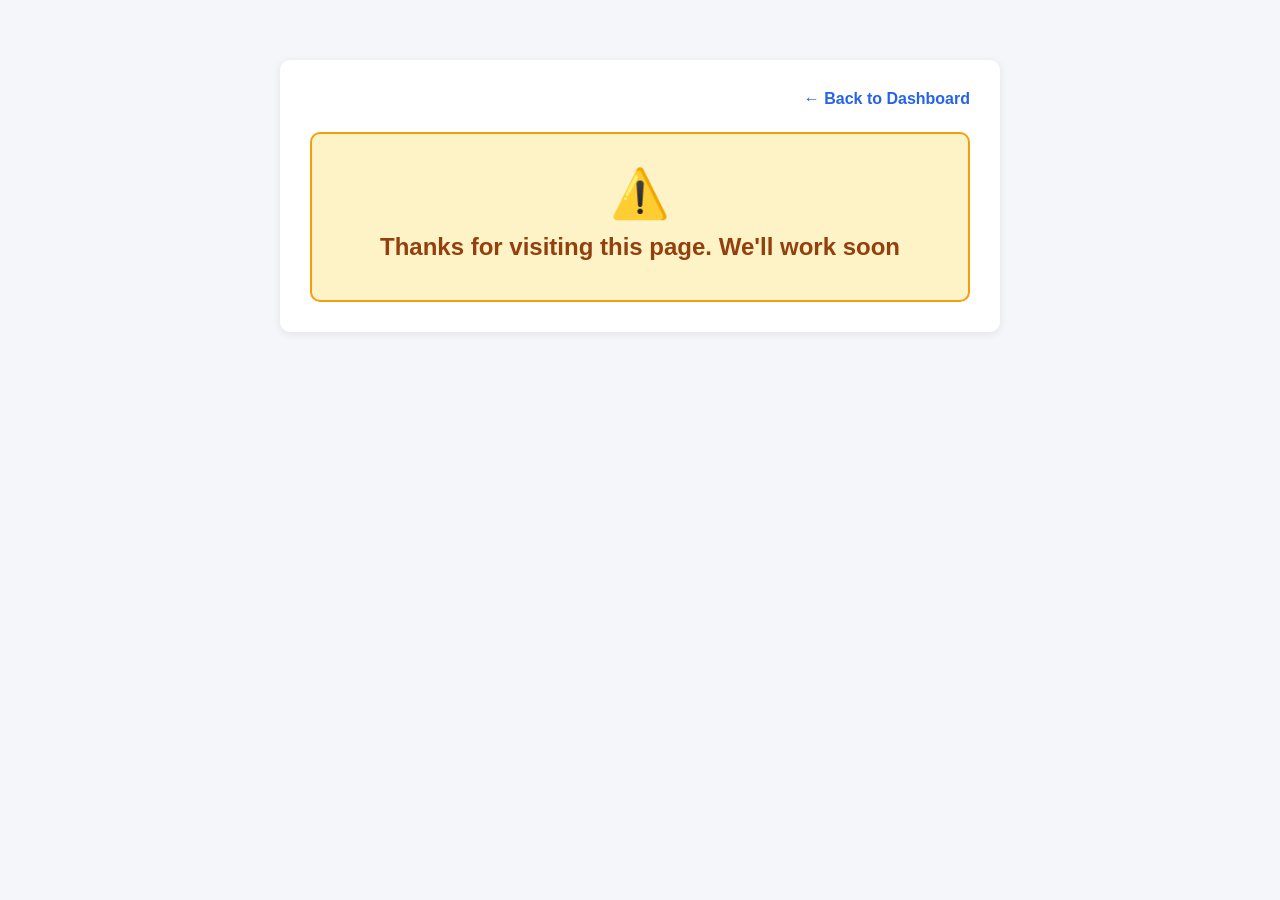
<file: build-strategy.html>
<!DOCTYPE html>
<html lang="bn">
<head>
<meta charset="UTF-8">
<meta name="viewport" content="width=device-width, initial-scale=1.0">
<title>Build Strategy - WingoView</title>
<link rel="icon" type="image/x-icon" href="https://encrypted-tbn0.gstatic.com/images?q=tbn:ANd9GcQbzZnjuLOeSxOqARJTCN5Rc-Mr-XLaTs2ErW5t95zUl_0bqrVPZBdEW8A&s=10">
<link rel="stylesheet" href="style.css">
<style>
    body { font-family: sans-serif; background: #f4f6f9; padding: 20px; color: #222; }
    .builder-container { max-width: 720px; margin: 40px auto; background: #fff; padding: 30px; border-radius: 10px; box-shadow: 0 2px 8px rgba(0,0,0,0.08); text-align: center; }
    .top-nav { display: flex; justify-content: flex-end; margin-bottom: 24px; }
    .back-link { text-decoration: none; color: #2563eb; font-weight: 600; font-size: 16px; }
    .back-link:hover { text-decoration: underline; }
    .notice-banner { display: flex; flex-direction: column; align-items: center; justify-content: center; gap: 12px; background: #fef3c7; border: 2px solid #f59e0b; color: #92400e; padding: 36px 24px; border-radius: 10px; font-size: 24px; font-weight: 700; line-height: 1.4; }
    .notice-icon { font-size: 48px; line-height: 1; }
</style>
</head>
<body>
<div class="builder-container">
    <div class="top-nav">
        <a href="index.html" class="back-link">← Back to Dashboard</a>
    </div>

    <div class="notice-banner" role="alert">
        <span class="notice-icon">⚠️</span>
        <span>Thanks for visiting this page. We'll work soon</span>
    </div>
</div>
</body>
</html>
</file>
<file: style.css>
* {
    box-sizing: border-box;
    margin: 0;
    padding: 0;
    font-family: 'Segoe UI', Tahoma, Geneva, Verdana, sans-serif;
}

body {
    background-color: #f4f7f9;
    height: 100vh;
    height: 100dvh;
    overflow: hidden;
    color: #333;
}

/* Overall Grid Layout */
.dashboard-container {
    display: grid;
    grid-template-columns: 280px 1fr 280px;
    gap: 10px;
    height: 100vh;
    height: 100dvh;
    padding: 10px;
}

.sidebar {
    display: flex;
    flex-direction: column;
    gap: 10px;
    height: 100%;
    overflow-y: auto;
}

/* ================= TOP ALIGNED HEADER CONTROLS ================= */

/* ================= TOP ALIGNED HEADER CONTROLS ================= */

.top-left-controls {
    display: grid;
    grid-template-columns: 1.5fr 1fr;
    gap: 8px;
    height: 42px;
    align-items: center;
}

.brand-logo {
    height: 100%;
    border: 1px solid #e2e8f0;
    border-radius: 8px;
    display: flex;
    align-items: center;
    justify-content: center;
    font-size: 20px;
    font-weight: 800;
    color: #2563eb;
    letter-spacing: -0.5px;
    box-shadow: 0 2px 6px rgba(0,0,0,0.04);
    user-select: none;
}

.brand-logo span {
    color: #1e293b;
}

.btn-control:hover, .btn-action:hover { opacity: 0.9; }

.timer-box {
    height: 100%;
    background: #ffffff;
    color: #222;
    font-size: 19px;
    font-weight: bold;
    display: flex;
    justify-content: center;
    align-items: center;
    border: 2px solid #cbd5e1;
    border-radius: 6px;
}

.top-right-controls {
    display: grid;
    grid-template-columns: 1fr 1fr;
    gap: 8px;
    height: 42px;
}

.btn-action {
    height: 100%;
    border: none;
    border-radius: 6px;
    color: #fff;
    font-size: 13px;
    font-weight: bold;
    cursor: pointer;
    transition: opacity 0.2s;
}

#downloadBtn { background: #2563eb; }

.saved-counter-wrap {
    position: relative;
    height: 100%;
}

.saved-counter {
    background: #ffffff;
    color: #0f172a;
    font-size: 20px;
    font-weight: bold;
    height: 100%;
    display: flex;
    justify-content: center;
    align-items: center;
    border: 2px solid #cbd5e1;
    border-radius: 6px;
    cursor: pointer;
}

.saved-counter-wrap:hover::after {
    content: "Total Data Count";
    position: absolute;
    bottom: -32px;
    left: 50%;
    transform: translateX(-50%);
    background: #1e293b;
    color: #fff;
    padding: 4px 8px;
    font-size: 11px;
    border-radius: 4px;
    white-space: nowrap;
    z-index: 100;
    box-shadow: 0 2px 6px rgba(0,0,0,0.2);
}

/* ================= PERIOD INPUT & LIST ================= */

.period-input-section {
    background: #ffffff;
    border-radius: 8px;
    padding: 10px;
    box-shadow: 0 2px 8px rgba(0,0,0,0.05);
    border: 1px solid #e2e8f0;
    display: flex;
    flex-direction: column;
    gap: 8px;
}

.input-group {
    display: flex;
    gap: 6px;
}

.input-group input {
    flex: 1;
    padding: 6px 10px;
    font-size: 12px;
    border: 1px solid #cbd5e1;
    border-radius: 4px;
    outline: none;
}

.input-group input:focus {
    border-color: #2563eb;
}

.input-group button {
    padding: 6px 14px;
    background: #2563eb;
    color: #fff;
    border: none;
    border-radius: 4px;
    font-weight: bold;
    font-size: 12px;
    cursor: pointer;
}

.input-group button:hover {
    background: #1d4ed8;
}

.period-list-container {
    max-height: 120px;
    overflow-y: auto;
    border: 1px solid #e2e8f0;
    border-radius: 4px;
    background: #f8fafc;
}

.period-list-container ul {
    list-style: none;
    padding: 0;
    margin: 0;
}

.period-list-container li {
    padding: 5px 8px;
    font-size: 12px;
    font-family: monospace;
    border-bottom: 1px solid #f1f5f9;
    color: #334155;
    display: flex;
    justify-content: space-between;
    align-items: center;
}

.period-list-container li:last-child {
    border-bottom: none;
}

.badge-tag {
    background: #2563eb;
    color: #fff;
    font-size: 10px;
    padding: 2px 6px;
    border-radius: 10px;
    font-weight: bold;
    margin-right: 4px;
}

.delete-btn {
    color: #ef4444;
    cursor: pointer;
    font-weight: bold;
    font-size: 14px;
    padding: 0 4px;
    border: none;
    background: none;
    line-height: 1;
}

.delete-btn:hover {
    color: #b91c1c;
}

.traded-bubble {
    background: #2563eb;
    color: #fff;
    font-size: 10px;
    padding: 2px 7px;
    border-radius: 12px;
    font-weight: bold;
}

/* ================= SECTION BLOCKS & DRAWING TOOLS ================= */

.analysis-section, .stats-summary-card {
    flex: 1;
    background: #ffffff;
    border-radius: 8px;
    padding: 12px;
    box-shadow: 0 2px 8px rgba(0,0,0,0.05);
    border: 1px solid #e2e8f0;
    display: flex;
    flex-direction: column;
    gap: 10px;
}

.section-header {
    font-size: 14px;
    font-weight: bold;
    color: #1e293b;
    border-bottom: 2px solid #2563eb;
    padding-bottom: 6px;
}

.drawing-tools-area {
    flex: 1;
    min-height: 120px;
    border: 1px solid #e2e8f0;
    border-radius: 8px;
    background: #f8fafc;
    display: flex;
    flex-direction: column;
    gap: 8px;
    padding: 10px;
}

.tool-btn {
    width: 100%;
    padding: 8px 10px;
    background-color: #ffffff;
    border: 1px solid #cbd5e1;
    border-radius: 6px;
    cursor: pointer;
    font-weight: bold;
    font-size: 12px;
    color: #334155;
    transition: all 0.2s ease;
}

.tool-btn:hover, .ctrl-btn:hover {
    background-color: #e2e8f0;
}

.tool-btn.active {
    background-color: #2563eb;
    color: #ffffff;
    border-color: #1d4ed8;
}

.drawing-controls {
    display: flex;
    gap: 5px;
    margin-top: 4px;
}

.ctrl-btn {
    flex: 1;
    padding: 6px 4px;
    font-size: 11px;
    border: 1px solid #cbd5e1;
    border-radius: 4px;
    background: #ffffff;
    cursor: pointer;
    font-weight: bold;
    color: #334155;
}

.ctrl-btn.danger {
    color: #ef4444;
    border-color: #fca5a5;
}

.ctrl-btn.danger:hover {
    background: #fef2f2;
}

/* 10-Row Selection Box Overlay */
.drawing-range-box {
    position: absolute;
    border: 3px solid #ff0000;
    pointer-events: none;
    z-index: 15;
    border-radius: 4px;
    box-sizing: border-box;
}

body.range-tool-active table tbody tr {
    cursor: crosshair !important;
}

/* Middle Table Area */
.middle-section {
    background: #ffffff;
    border-radius: 8px;
    box-shadow: 0 2px 8px rgba(0,0,0,0.05);
    border: 1px solid #e2e8f0;
    display: flex;
    flex-direction: column;
    height: 100%;
    overflow: hidden;
}

.table-container {
    position: relative;
    flex: 1;
    height: 100%;
    overflow-y: auto;
    overflow-x: auto;
}

table {
    width: 100%;
    border-collapse: collapse;
    position: relative;
}

th {
    position: sticky;
    top: 0;
    height: 42px;
    background: #2563eb;
    color: #ffffff;
    padding: 0 8px;
    font-size: 13px;
    font-weight: 600;
    text-align: center;
    z-index: 20;
}

td {
    padding: 8px 6px;
    text-align: center;
    font-size: 13px;
    border-bottom: 1px solid #e2e8f0;
    color: #131414;
}

tr:nth-child(even) { background-color: #f8fafc; }
tr:hover { background: #d4d8f5; }
tr:nth-child(10) {
    border-bottom: 3px solid #2563eb;
    /* box-shadow: 0px 7px 12px #d7d6d6; */
}

.dot {
    width: 12px;
    height: 12px;
    display: inline-block;
    border-radius: 50%;
    margin: 0 2px;
}
.dot.red { background: #ef4444; }
.dot.green { background: #22c55e; }
.dot.violet { background: #a855f7; }

.chart-cell {
    position: relative;
    min-width: 260px;
    height: 36px;
    padding: 0;
}

.chart-wrap {
    position: relative;
    width: 260px;
    height: 36px;
    margin: auto;
}

.chart-points {
    position: absolute;
    left: 0;
    top: 0;
    width: 260px;
    height: 36px;
    display: flex;
    justify-content: space-between;
    align-items: center;
    z-index: 5;
}

.chart-point {
    width: 22px;
    height: 22px;
    border-radius: 50%;
    border: 1px solid #cbd5e1;
    background: transparent !important;
    color: #333a45a6;
    font-size: 11px;
    font-weight: bold;
    display: flex;
    align-items: center;
    justify-content: center;
    position: relative;
    z-index: 2;
}

.chart-point.active {
    color: #ffffff !important;
    border: none !important;
    z-index: 10 !important;
}

.chart-point.red { background: #ef4444 !important; }
.chart-point.green { background: #22c55e !important; }
.chart-point.violet { background: #a855f7 !important; }

#tableTrendSVG {
    position: absolute;
    top: 0;
    left: 0;
    pointer-events: none;
    z-index: 3;
}

.card {
    background: #f8fafc;
    border: 1px solid #e2e8f0;
    padding: 8px;
    border-radius: 6px;
}

.card h3 {
    font-size: 11px;
    color: #64748b;
    margin-bottom: 4px;
    text-transform: uppercase;
}

.stat-row {
    display: flex;
    justify-content: space-between;
    align-items: center;
    padding: 2px 0;
    font-size: 13px;
}

.stat-row b { color: #0f172a; font-size: 13px; }

#frequency {
    display: grid;
    grid-template-columns: repeat(2, 1fr);
    gap: 4px;
}

.freq-box {
    background: #ffffff;
    border: 1px solid #cbd5e1;
    padding: 4px;
    border-radius: 4px;
    font-size: 11px;
    text-align: center;
}

.mobile-toggle-btn {
    display: none;
    width: 100%;
    padding: 12px;
    background: #2563eb;
    color: #fff;
    border: none;
    font-size: 14px;
    font-weight: bold;
    cursor: pointer;
    border-radius: 6px;
    flex-shrink: 0;
}

/* Demo Balance & Trade Box Container */
.demo-balance-widget {
    position: relative;
    background: #ffffff;
    border: 1px solid #dcdfe6;
    border-radius: 6px;
    padding: 8px;
    margin-bottom: 15px;
}

/* Balance Header Buttons */
.balance-controls-row {
    display: flex;
    gap: 5px;
    margin-bottom: 8px;
}

.balance-btn {
    flex: 1;
    padding: 6px 2px;
    border: 1px solid #dcdfe6;
    background-color: #f8f9fa;
    font-weight: bold;
    cursor: pointer;
    border-radius: 4px;
    font-size: 12px;
}

.balance-btn.deposit { color: #28a745; }
.balance-btn.withdraw { color: #dc3545; }
.balance-btn.balance-view { 
    background-color: #e9ecef; 
    color: #333;
}
.balance-btn.balance-view.demo-active {
    background-color: #e3f2fd;
    color: #0d6efd;
    border-color: #90caf9;
}

/* Trade Inputs Layout */
.trade-input-row {
    display: flex;
    gap: 4px;
    margin-bottom: 8px;
}

.trade-input-row input, 
.trade-input-row select {
    padding: 4px 6px;
    border: 1px solid #ccc;
    border-radius: 4px;
    font-size: 11px;
    min-width: 0;
}

#tradePeriodInput { 
    flex: 2.2; 
}

#tradeSelectOption { 
    flex: 1.2; 
}

#tradeAmountInput { 
    flex: 0.9; 
}

.btn-trade {
    flex: 1;
    background: #0d6efd;
    color: white;
    border: none;
    padding: 4px 8px;
    border-radius: 4px;
    cursor: pointer;
    font-weight: bold;
}

/* Trade List Section */
.trade-list-header {
    display: grid;
    grid-template-columns: 1.2fr 0.9fr 0.9fr 1.4fr;
    font-weight: bold;
    font-size: 11px;
    padding: 4px 2px;
    background: #f1f3f5;
    border-radius: 4px;
    text-align: center;
}

.trade-list-container {
    max-height: 150px;
    overflow-y: auto;
    margin-bottom: 10px;
    border: 1px solid #eee;
}

.trade-list-container ul {
    list-style: none;
    padding: 0;
    margin: 0;
}

.trade-item-row {
    display: grid;
    grid-template-columns: 1.2fr 0.9fr 0.9fr 1.4fr;
    align-items: center;
    font-size: 11px;
    padding: 3px 2px;
    border-bottom: 1px solid #eee;
    text-align: center;
}

.col-period { font-size: 10px; font-weight: 600; color: #495057; }
.col-entry { font-weight: bold; color: #0d6efd; }
.col-result { font-weight: 600; color: #343a40; }

.col-pl {
    display: flex;
    align-items: center;
    justify-content: flex-end;
    gap: 4px;
}

/* Badges & Indicators */
.traded-tag-wrap {
    display: flex;
    align-items: center;
    gap: 4px;
}

.traded-tag {
    background: #0d6efd;
    color: #fff;
    padding: 1px 5px;
    border-radius: 8px;
    font-size: 9px;
    font-weight: bold;
}

.pl-mini-badge, .pl-hover-badge {
    padding: 1px 5px;
    border-radius: 50%;
    color: white;
    font-size: 9px;
    font-weight: bold;
}

.pl-hover-badge {
    cursor: pointer;
    position: relative;
}

.p-bg, .badge-p { background-color: #28a745; }
.l-bg, .badge-l { background-color: #dc3545; }

.remove-btn {
    cursor: pointer;
    color: #ff4d4f;
    font-weight: bold;
    font-size: 13px;
    padding: 0 2px;
}

.remove-btn:hover { color: #d90429; }

/* Footer Stats */
.trade-stats-footer {
    display: flex;
    justify-content: space-between;
    background: #f8f9fa;
    padding: 6px;
    border-radius: 4px;
    font-size: 11px;
    font-weight: bold;
}

.profit-text span { color: #28a745; }
.loss-text span { color: #dc3545; }

.pl-amount {
    font-weight: bold;
    font-size: 12px;
}
.pl-amount.profit-val, .profit-val { color: #28a745; font-weight: bold; }
.pl-amount.loss-val, .loss-val { color: #dc3545; font-weight: bold; }

/* Main Table Row P/L Badge */
.row-pl-badge {
    display: inline-flex;
    align-items: center;
    justify-content: center;
    width: 16px;
    height: 16px;
    border-radius: 50%;
    color: white;
    font-size: 9px;
    font-weight: bold;
    margin-left: 3px;
    vertical-align: middle;
}

/* Clear All Button Style */
.btn-clear-all {
    background-color: #dc3545;
    color: white;
    border: none;
    padding: 2px 6px;
    border-radius: 3px;
    font-size: 10px;
    cursor: pointer;
    font-weight: bold;
}
.btn-clear-all:hover {
    background-color: #bb2d3b;
}

/* Custom Modal System */
.custom-modal {
    position: fixed;
    top: 0; left: 0; width: 100%; height: 100%;
    background: rgba(0, 0, 0, 0.4);
    display: flex;
    align-items: center;
    justify-content: center;
    z-index: 9999;
}
.custom-modal.hidden { display: none; }

.modal-content {
    background: #1e1e2d;
    color: #fff;
    width: 220px;
    border-radius: 6px;
    padding: 10px;
    box-shadow: 0 4px 10px rgba(0,0,0,0.3);
    border: 1px solid #323248;
}

.modal-header {
    display: flex;
    justify-content: space-between;
    font-size: 12px;
    font-weight: bold;
    margin-bottom: 8px;
}

.close-modal { cursor: pointer; color: #ff4d4f; }

.modal-body {
    display: flex;
    gap: 5px;
}

.modal-body input {
    width: 70%;
    padding: 4px;
    border-radius: 3px;
    border: 1px solid #444;
    background: #2b2b40;
    color: #fff;
}

.modal-body button {
    width: 30%;
    background: #0d6efd;
    color: #fff;
    border: none;
    border-radius: 3px;
    cursor: pointer;
}

/* Inline Popover Popup (Deposit / Withdraw) */
.inline-popover {
    position: absolute;
    top: 38px;
    z-index: 999;
    background: #1e1e2d;
    padding: 6px 10px;
    border-radius: 6px;
    box-shadow: 0 4px 15px rgba(0, 0, 0, 0.4);
    border: 1px solid #323248;
    white-space: nowrap;
}

.inline-popover.hidden { display: none; }

.popover-body {
    display: flex;
    align-items: center;
    gap: 6px;
}

.popover-body input {
    width: 65px;
    padding: 4px 6px;
    background: #2b2b40;
    border: 1px solid #444;
    color: #fff;
    border-radius: 4px;
    font-size: 11px;
    outline: none;
}

.popover-body button {
    background: #0d6efd;
    color: white;
    border: none;
    padding: 4px 9px;
    border-radius: 4px;
    cursor: pointer;
    font-size: 11px;
    font-weight: bold;
}

.close-popover {
    color: #ff4d4f;
    cursor: pointer;
    font-weight: bold;
    font-size: 16px;
    line-height: 1;
    margin-left: 4px;
    padding: 2px 4px;
    display: inline-block;
}

.close-popover:hover {
    color: #ff7875;
}

/* Scroll to Top Button Style */
.middle-section {
    position: relative; /* বাটন পজিশনিংয়ের জন্য আবশ্যক */
}

.scroll-to-top-btn {
    position: absolute;
    bottom: 15px;
    right: 20px;
    width: 38px;
    height: 38px;
    background-color: #2563eb;
    color: #ffffff;
    border: none;
    border-radius: 50%;
    font-size: 18px;
    font-weight: bold;
    cursor: pointer;
    box-shadow: 0 4px 10px rgba(0, 0, 0, 0.2);
    display: none; /* ডিফল্টভাবে লুকানো থাকবে */
    align-items: center;
    justify-content: center;
    z-index: 99;
    transition: opacity 0.3s ease, transform 0.2s ease;
}

.scroll-to-top-btn:hover {
    background-color: #1d4ed8;
    transform: scale(1.1);
}


/* Custom Scrollbar */
.table-container::-webkit-scrollbar { width: 8px; }
.table-container::-webkit-scrollbar-thumb { background: #94a3b8; border-radius: 4px; }
.table-container::-webkit-scrollbar-track { background: #f1f5f9; }

/* ================= MEDIA QUERIES ================= */

@media (max-width: 900px) {
    body { 
        overflow-y: auto !important;
        height: auto !important;
    }
    
    .dashboard-container {
        display: flex;
        flex-direction: column;
        height: auto !important;
        min-height: 100vh;
        padding: 6px;
        gap: 8px;
    }

    .middle-section {
        order: 1;
        height: 90vh;
        flex-shrink: 0;
    }

    .mobile-toggle-btn {
        display: block;
        order: 2;
    }

    .sidebar {
        display: none !important;
        order: 3;
        height: auto !important;
        overflow-y: visible !important;
    }

    .sidebar.active {
        display: flex !important;
    }
}

@media (min-width: 670px) and (max-width: 890px), (min-width: 1240px) {
    .traded-bubble {
        position: absolute !important; 
    }
}

@media (min-width: 1220px) {
    .table-container {
        overflow-x: hidden !important;
    }
}
</file>
